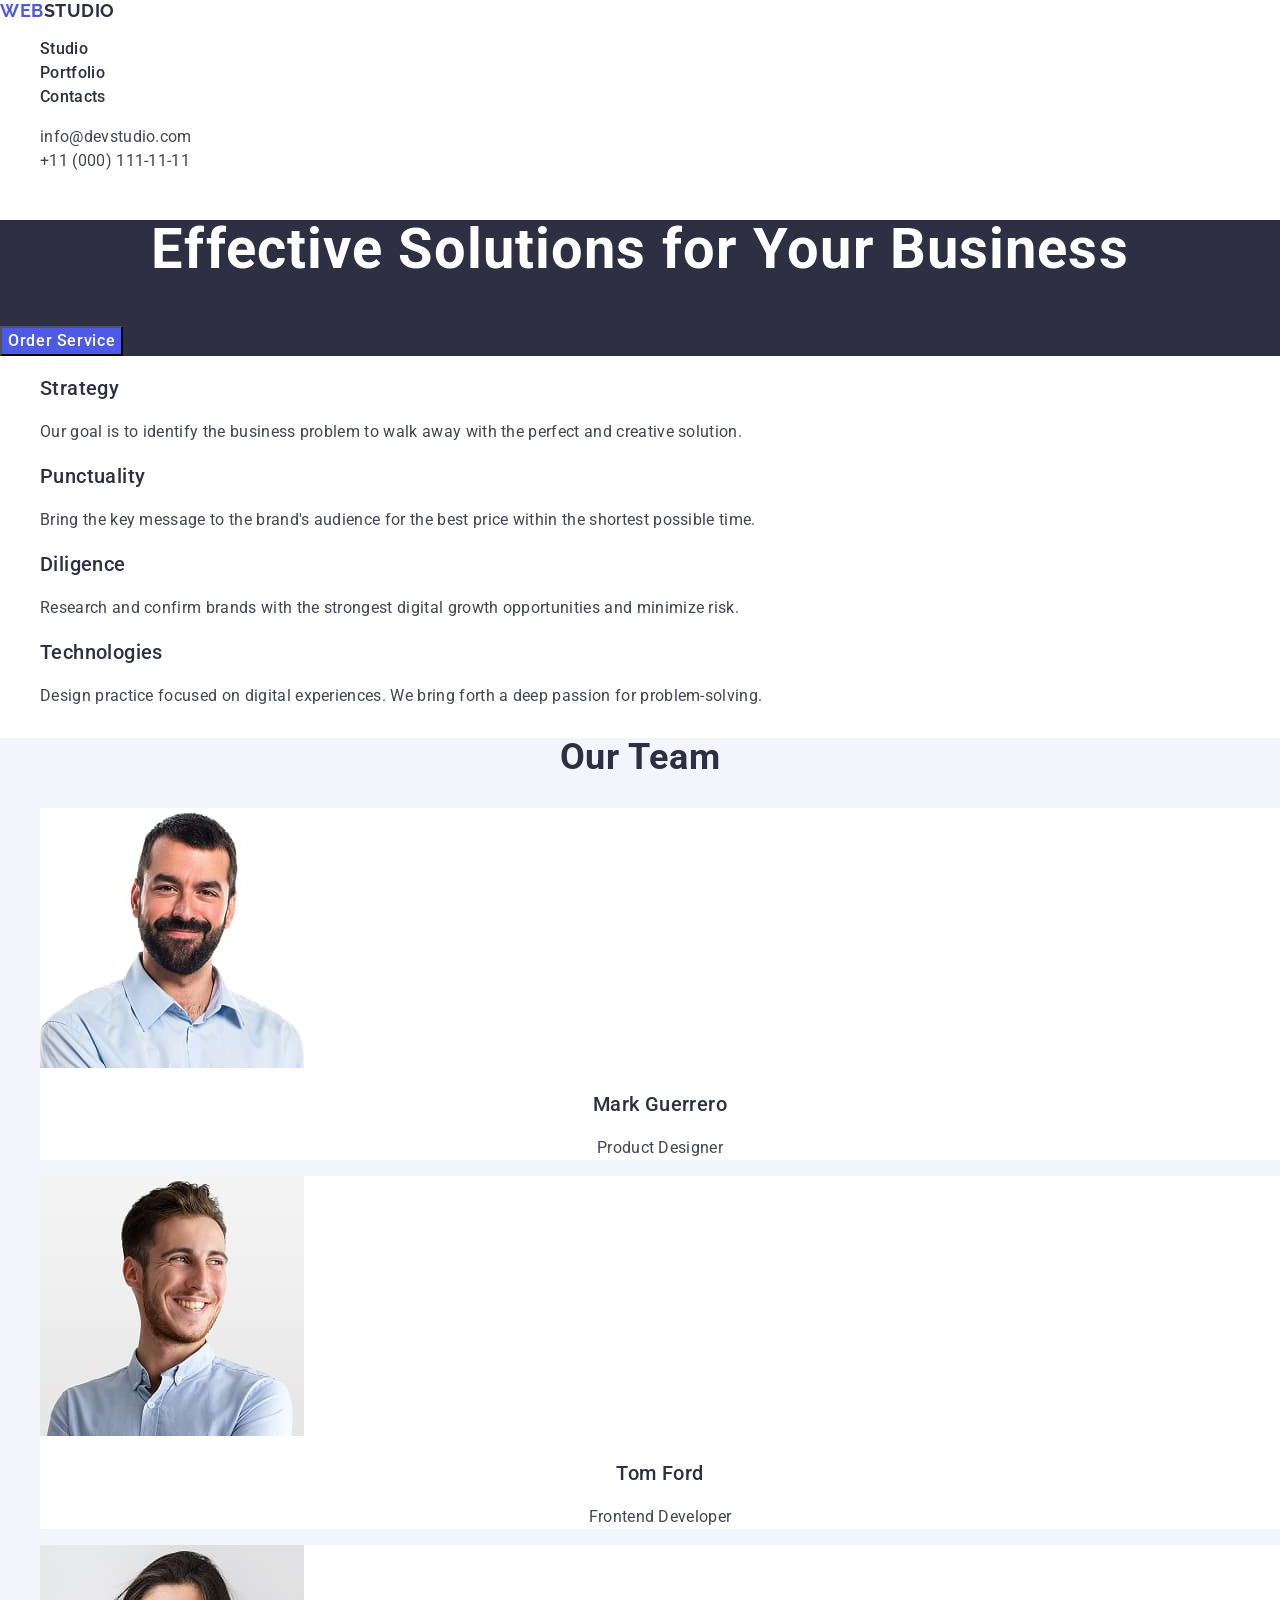
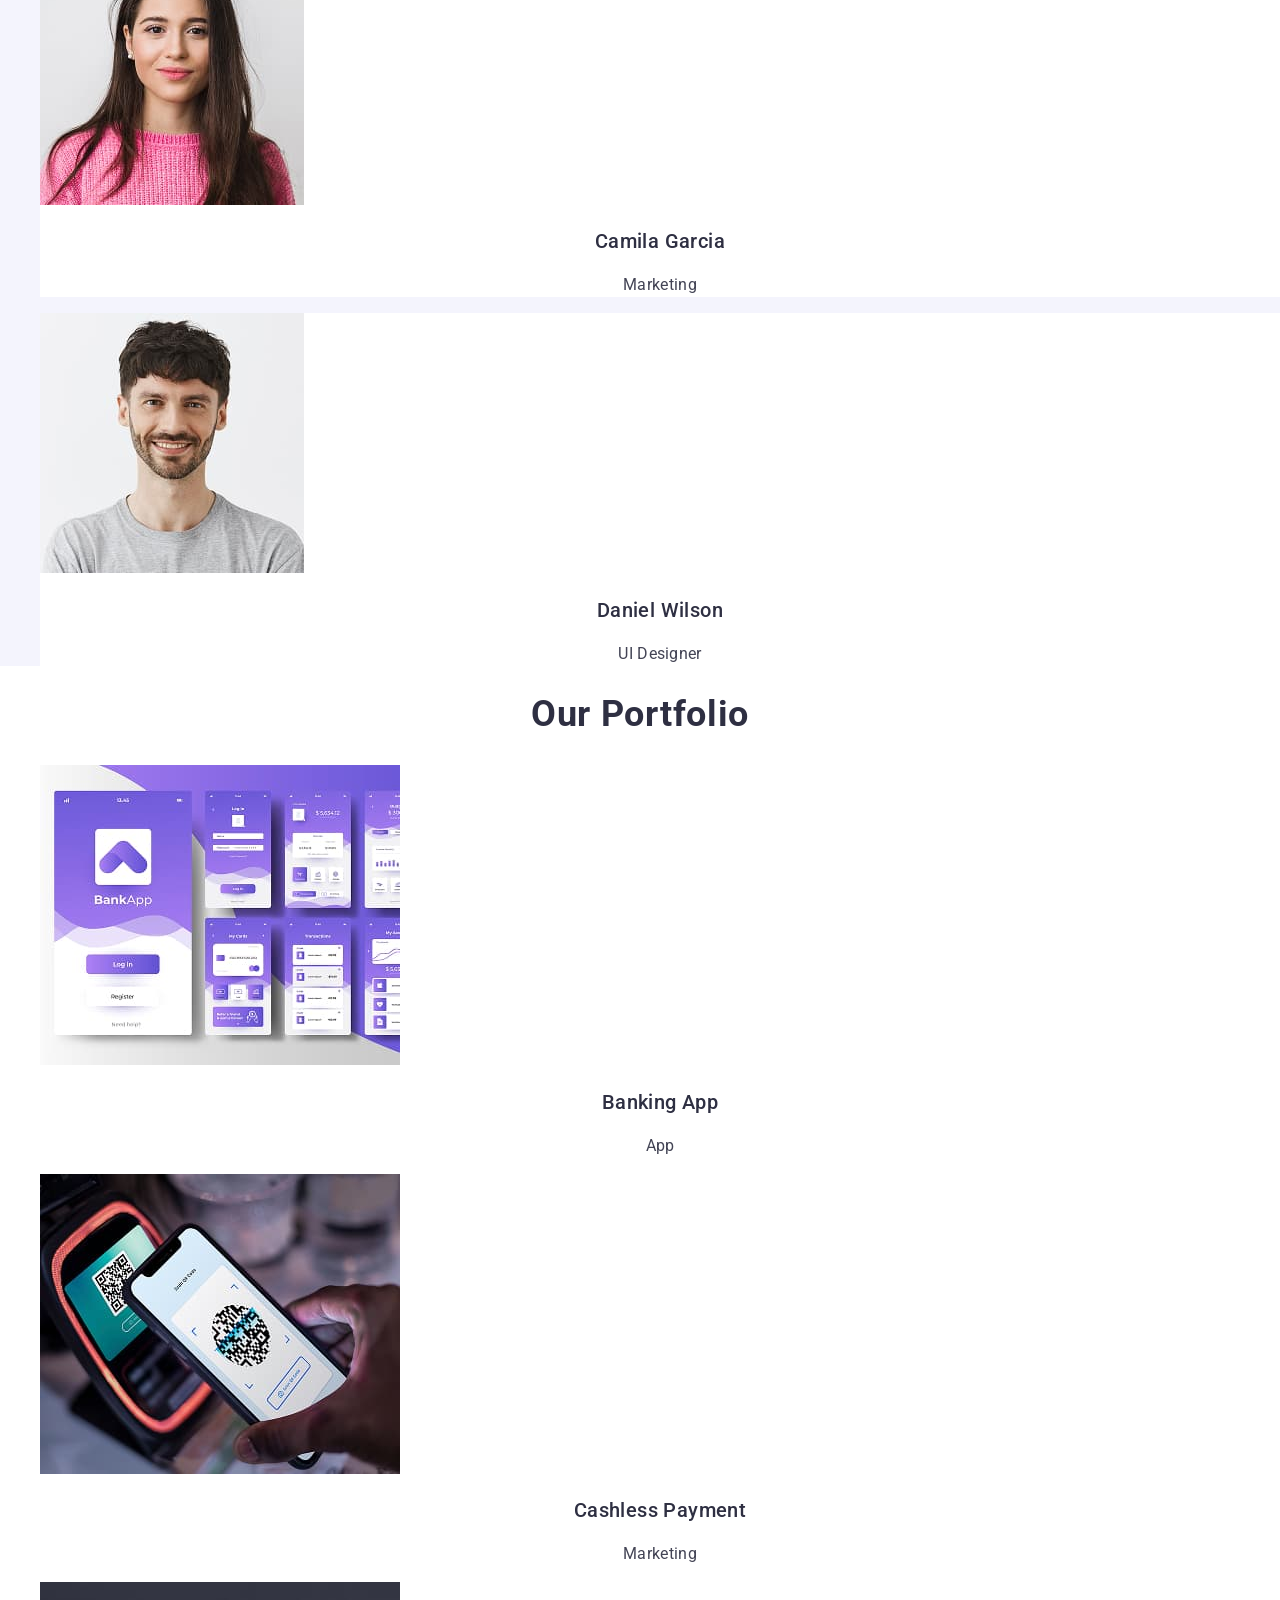
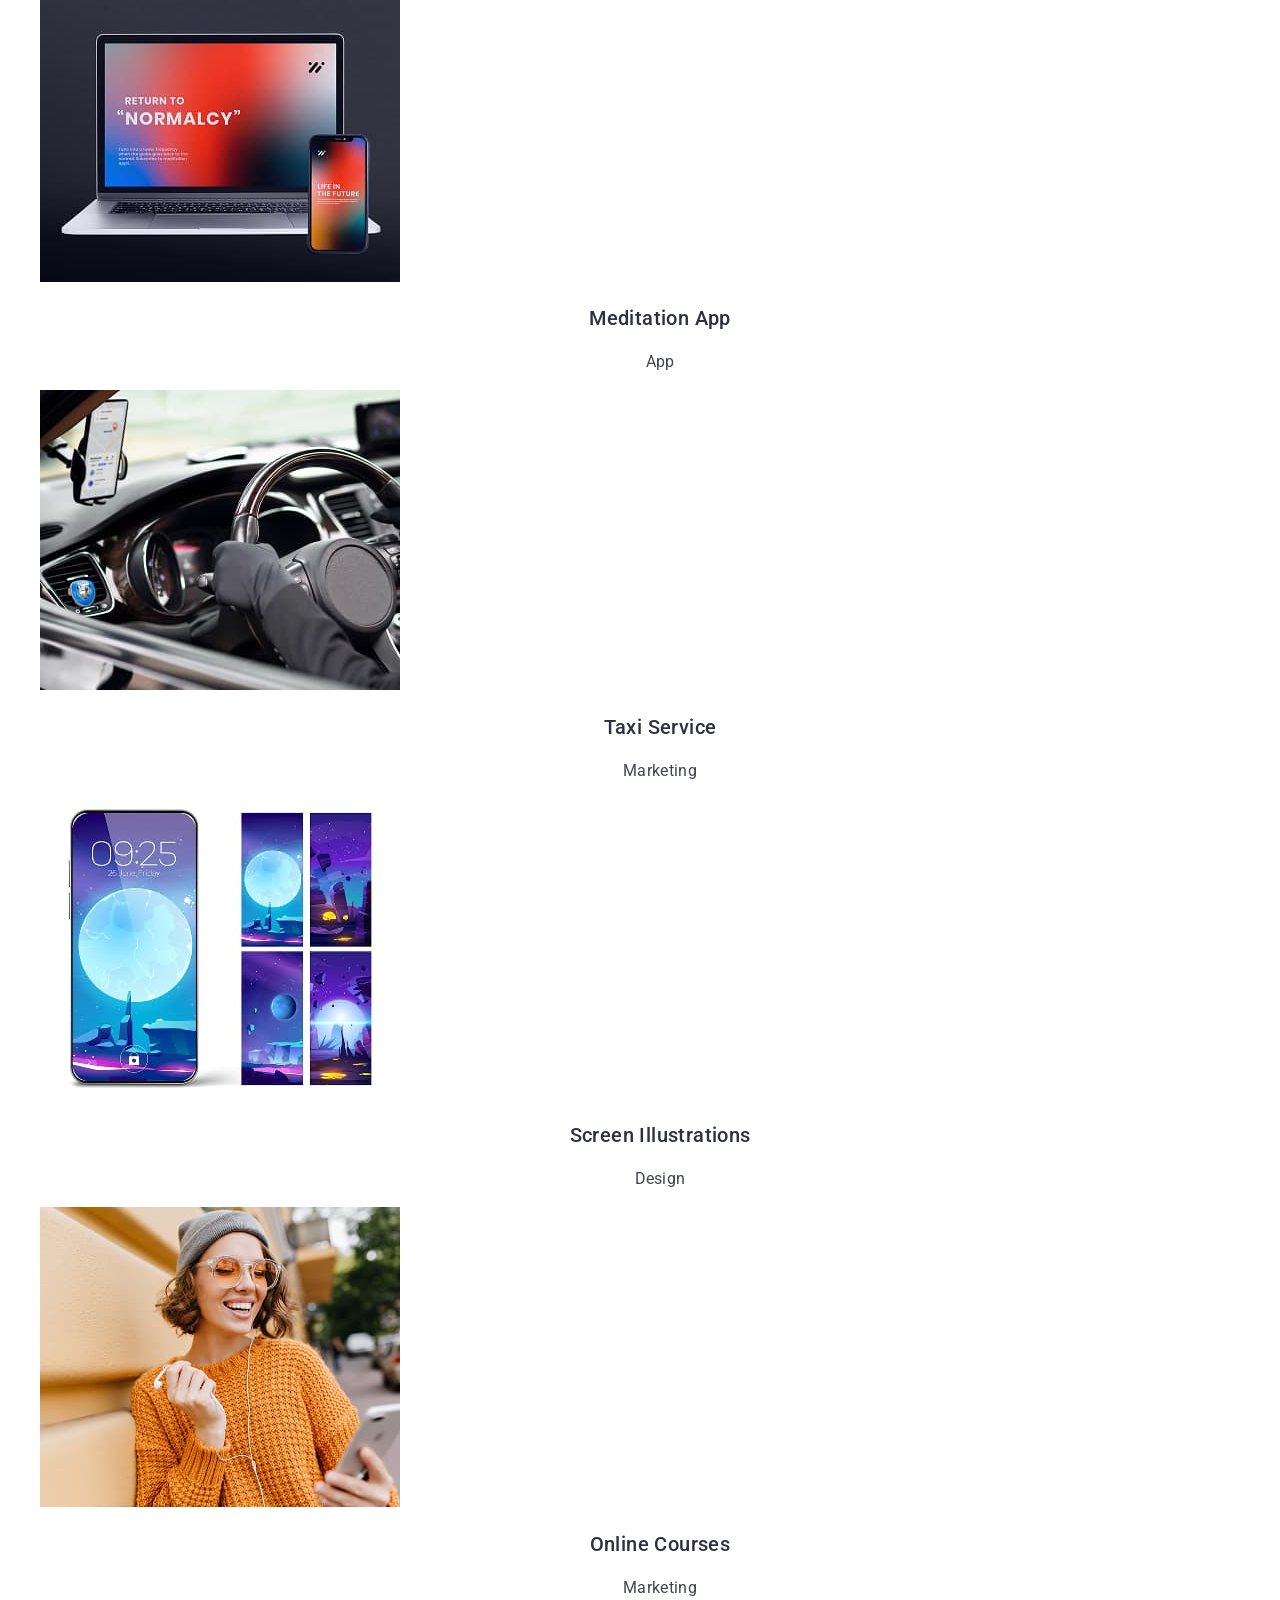
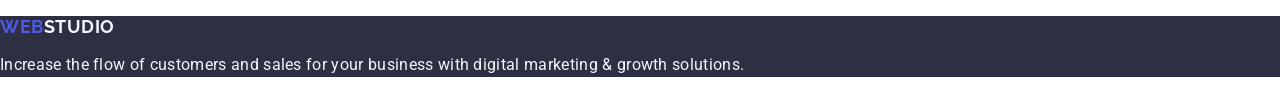
<file: index.html>
<!DOCTYPE html>
<html lang="en">
  <head>
    <meta charset="UTF-8" />
    <meta name="viewport" content="width=device-width, initial-scale=1.0" />
    <title>Effective Solutions for Your Business</title>
    <link
      rel="stylesheet"
      href="https://cdnjs.cloudflare.com/ajax/libs/modern-normalize/3.0.1/modern-normalize.min.css"
      integrity="sha512-q6WgHqiHlKyOqslT/lgBgodhd03Wp4BEqKeW6nNtlOY4quzyG3VoQKFrieaCeSnuVseNKRGpGeDU3qPmabCANg=="
      crossorigin="anonymous"
      referrerpolicy="no-referrer"
    />
    <link rel="preconnect" href="https://fonts.googleapis.com" />
    <link rel="preconnect" href="https://fonts.gstatic.com" crossorigin />
    <link
      href="https://fonts.googleapis.com/css2?family=Raleway:wght@700&family=Roboto:wght@400;500;700&display=swap"
      rel="stylesheet"
    />
    <link rel="stylesheet" href="./css/styles.css" />
  </head>

  <body>
    <!-- ============ Header ========== -->
    <header class="page-header">
      <nav class="header-nav">
        <a class="header-logo" href="./index.html"
          >Web<span class="logo-web">Studio</span></a
        >
        <ul class="nav-list">
          <li><a class="nav-item" href="./index.html">Studio</a></li>
          <li><a class="nav-item" href="">Portfolio</a></li>
          <li><a class="nav-item" href="">Contacts</a></li>
        </ul>
      </nav>
      <address class="header-address">
        <ul class="list-cont">
          <li class="contacts-item">
            <a
              class="contacts-link"
              href="mailto:info@devstudio.com"
              target="_blank"
              >info@devstudio.com</a
            >
          </li>
          <li class="contacts-item">
            <a class="contacts-link" href="tel:+110001111111" target="_blank"
              >+11 (000) 111-11-11</a
            >
          </li>
        </ul>
      </address>
    </header>
    <!-- ========= Main ========== -->
    <main>
      <section class="section-hero">
        <h1 class="hero-title">Effective Solutions for Your Business</h1>
        <button class="hero-btn" type="button">Order Service</button>
      </section>
      <section class="section-benefits">
        <h2 hidden class="our-advantages">Our advantages</h2>
        <ul class="benefits-list">
          <li>
            <h3 class="title-benefits">Strategy</h3>
            <p class="title-text">
              Our goal is to identify the business problem to walk away with the
              perfect and creative solution.
            </p>
          </li>
          <li>
            <h3 class="title-benefits">Punctuality</h3>
            <p class="title-text">
              Bring the key message to the brand's audience for the best price
              within the shortest possible time.
            </p>
          </li>
          <li>
            <h3 class="title-benefits">Diligence</h3>
            <p class="title-text">
              Research and confirm brands with the strongest digital growth
              opportunities and minimize risk.
            </p>
          </li>
          <li>
            <h3 class="title-benefits">Technologies</h3>
            <p class="title-text">
              Design practice focused on digital experiences. We bring forth a
              deep passion for problem-solving.
            </p>
          </li>
        </ul>
      </section>
      <section class="section-team">
        <h2 class="section-title">Our Team</h2>
        <ul class="list-team">
          <li class="item-team">
            <img
              src="./images/Mark.jpg"
              alt="Mark_Guerrero"
              width="264"
              height="260"
            />
            <h3 class="section-text">Mark Guerrero</h3>
            <p class="page-text">Product Designer</p>
          </li>
          <li class="item-team">
            <img
              src="./images/Tom.jpg"
              alt="Tom_Ford"
              width="264"
              height="260"
            />
            <h3 class="section-text">Tom Ford</h3>
            <p class="page-text">Frontend Developer</p>
          </li>
          <li class="item-team">
            <img
              src="./images/Camila.jpg"
              alt="Camila_Garcia"
              width="264"
              height="260"
            />
            <h3 class="section-text">Camila Garcia</h3>
            <p class="page-text">Marketing</p>
          </li>
          <li class="item-team">
            <img
              src="./images/Daniel.jpg"
              alt="Daniel_Wilson"
              width="264"
              height="260"
            />
            <h3 class="section-text">Daniel Wilson</h3>
            <p class="page-text">UI Designer</p>
          </li>
        </ul>
      </section>
      <section class="section-portfolio">
        <h2 class="section-title">Our Portfolio</h2>
        <ul class="list-portfolio">
          <li class="item-portfolio">
            <img src="./images/BankingApp.jpg" alt="BankingApp" width="360" />
            <h3 class="section-text">Banking App</h3>
            <p class="page-text">App</p>
          </li>
          <li class="item-portfolio">
            <img
              src="./images/CashlessPayment.jpg"
              alt="CashlessPaymen"
              width="360"
            />
            <h3 class="section-text">Cashless Payment</h3>
            <p class="page-text">Marketing</p>
          </li>
          <li class="item-portfolio">
            <img
              src="./images/MeditationApp.jpg"
              alt="MeditationApp"
              width="360"
            />
            <h3 class="section-text">Meditation App</h3>
            <p class="page-text">App</p>
          </li>
          <li class="item-portfolio">
            <img src="./images/TaxiService.jpg" alt="TaxiService" width="360" />
            <h3 class="section-text">Taxi Service</h3>
            <p class="page-text">Marketing</p>
          </li>
          <li class="item-portfolio">
            <img
              src="./images/ScreenIllustrations.jpg"
              alt="ScreenIllustrations"
              width="360"
            />
            <h3 class="section-text">Screen Illustrations</h3>
            <p class="page-text">Design</p>
          </li>
          <li class="item-portfolio">
            <img
              src="./images/OnlineCourses.jpg"
              alt="OnlineCourses"
              width="360"
            />
            <h3 class="section-text">Online Courses</h3>
            <p class="page-text">Marketing</p>
          </li>
        </ul>
      </section>
    </main>
    <!-- ============ Footer ======= -->
    <footer class="end-page">
      <a class="footer-logo" href="./index.html"
        >Web<span class="logo-web">Studio</span></a
      >
      <p class="footer-text">
        Increase the flow of customers and sales for your business with digital
        marketing & growth solutions.
      </p>
    </footer>
  </body>
</html>
</file>
<file: css/styles.css>
body {
  font-family: "Roboto", sans-serif;
  color: #434455;
  background-color: #fff;
}
ul,
ol {
  list-style-type: none;
}
a {
  text-decoration: none;
}
.header-logo,
.footer-logo {
  font-family: "Raleway", sans-serif;
  font-weight: 700;
  color: #4d5ae5;
  font-size: 18px;
  letter-spacing: 0.03em;
  line-height: 1.17;
  text-transform: uppercase;
}
.header-logo .logo-web {
  color: #2e2f42;
}
.nav-list .nav-item {
  color: #2e2f42;
  letter-spacing: 0.02em;
  line-height: 1.5;
  font-weight: 500;
  font-size: 16px;
}
.header-address {
  font-style: normal;
}
.list-cont .contacts-link {
  color: #434455;
  font-weight: 400;
  font-size: 16px;
  line-height: 1.5;
  letter-spacing: 0.02em;
}
.nav-list .nav-item:hover,
.list-cont .contacts-link:hover,
.nav-list .nav-item:focus,
.list-cont .contacts-link:focus {
  color: #404bbf;
}
.section-hero {
  background-color: #2e2f42;
}
.hero-title {
  font-weight: 700;
  font-size: 56px;
  line-height: 1.07;
  letter-spacing: 0.02em;
  text-align: center;
  color: #fff;
}
.hero-btn {
  cursor: pointer;
  background-color: #4d5ae5;
  font-weight: 500;
  font-size: 16px;
  line-height: 1.5;
  letter-spacing: 0.04em;
  color: #fff;
}
.hero-btn:hover,
.hero-btn:focus {
  background-color: #404bbf;
}
.title-benefits {
  font-weight: 500;
  font-size: 20px;
  line-height: 1.2;
  letter-spacing: 0.02em;
  color: #2e2f42;
}
.title-text {
  font-weight: 400;
  font-size: 16px;
  line-height: 1.5;
  letter-spacing: 0.02em;
  color: #434455;
}
.section-team {
  background-color: #F4F4FD;
}
.item-team {
  background-color: #FFFFFF;
}
.section-title {
  font-weight: 700;
  font-size: 36px;
  line-height: 1.11;
  letter-spacing: 0.02em;
  text-align: center;
  text-transform: capitalize;
  color: #2e2f42;
}
.section-text {
  font-weight: 500;
  font-size: 20px;
  line-height: 1.2;
  letter-spacing: 0.02em;
  text-align: center;
  color: #2e2f42;
}
.page-text {
  font-weight: 400;
  font-size: 16px;
  line-height: 1.5;
  letter-spacing: 0.02em;
  text-align: center;
  color: #434455;
}
.footer-logo {
  font-family: "Raleway", sans-serif;
  font-weight: 700;
  color: #4d5ae5;
  font-size: 18px;
  letter-spacing: 0.03em;
  line-height: 1.17;
  text-transform: uppercase;
}
.footer-logo .logo-web {
  color: #f4f4fd;
}
.footer-text {
  font-weight: 400;
  font-size: 16px;
  line-height: 1.5;
  letter-spacing: 0.02em;
  color: #f4f4fd;
}
.end-page {
  background-color: #2e2f42;
}
</file>
